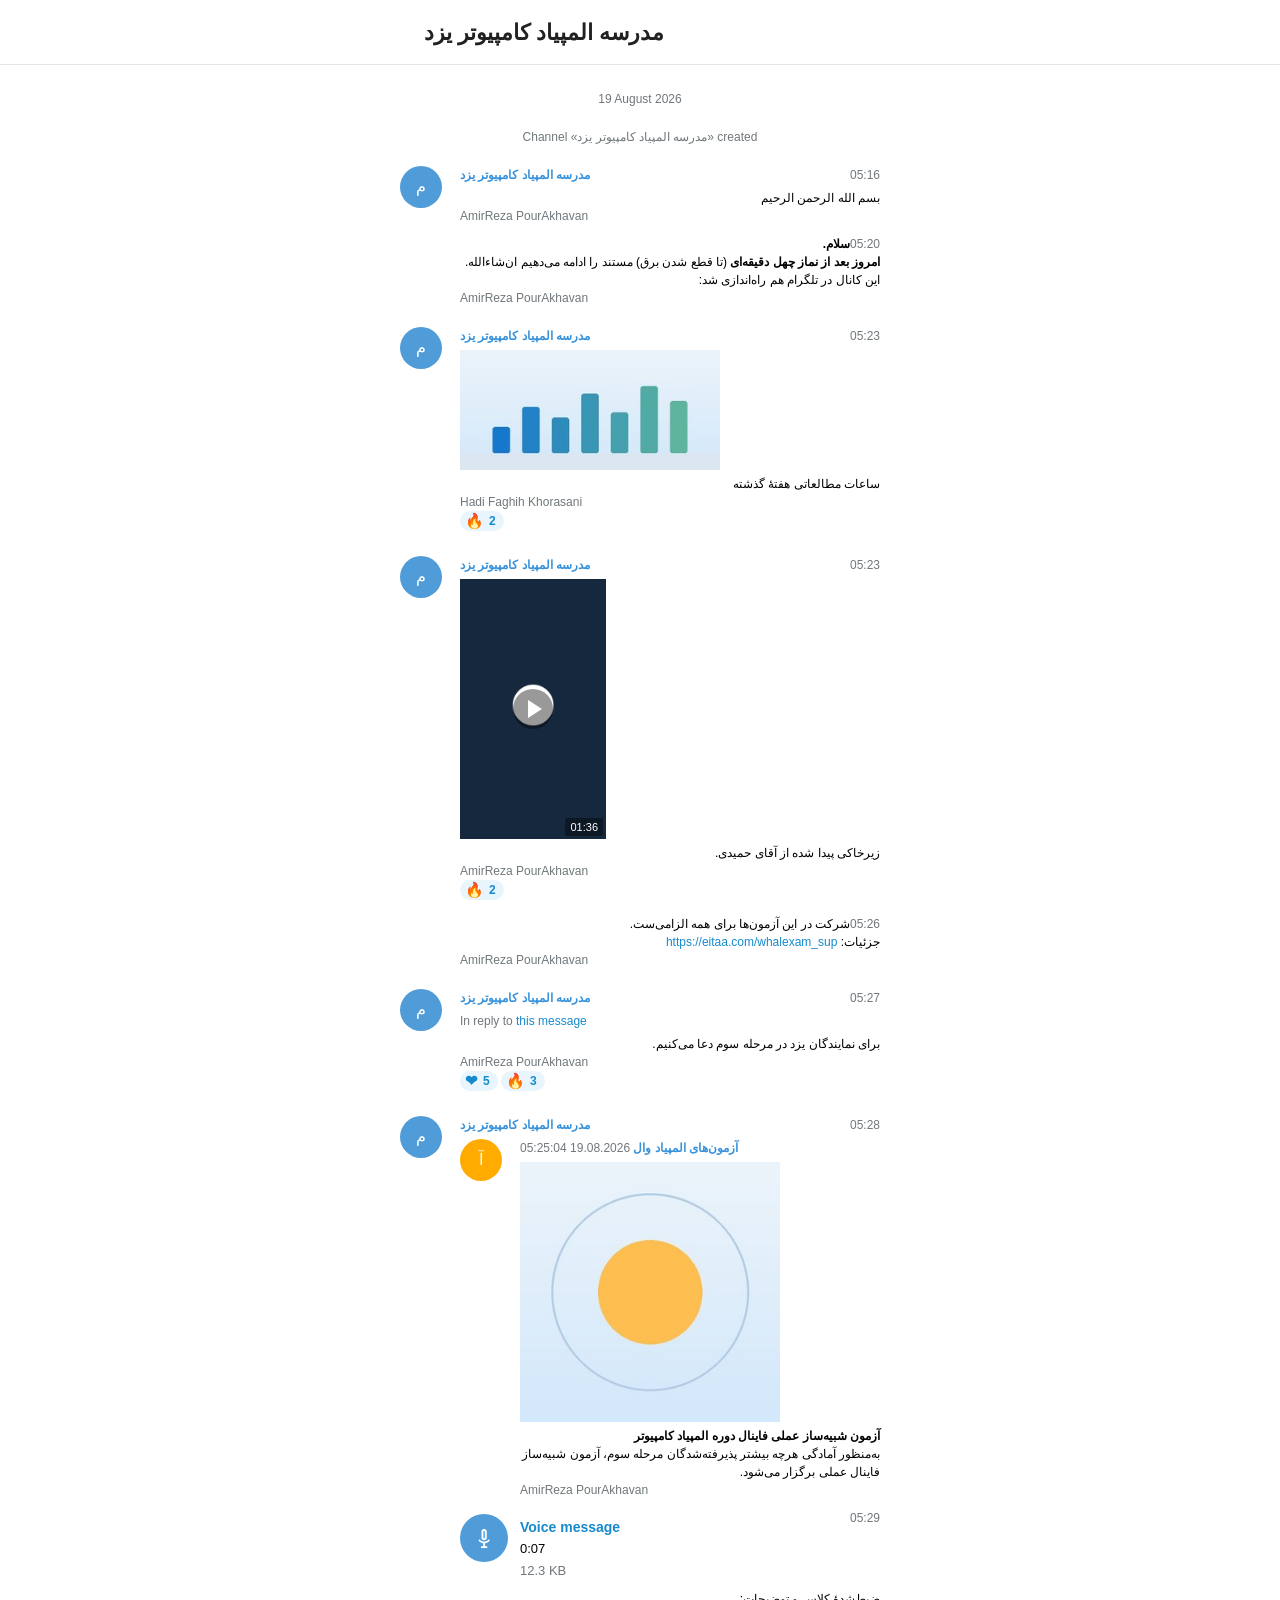
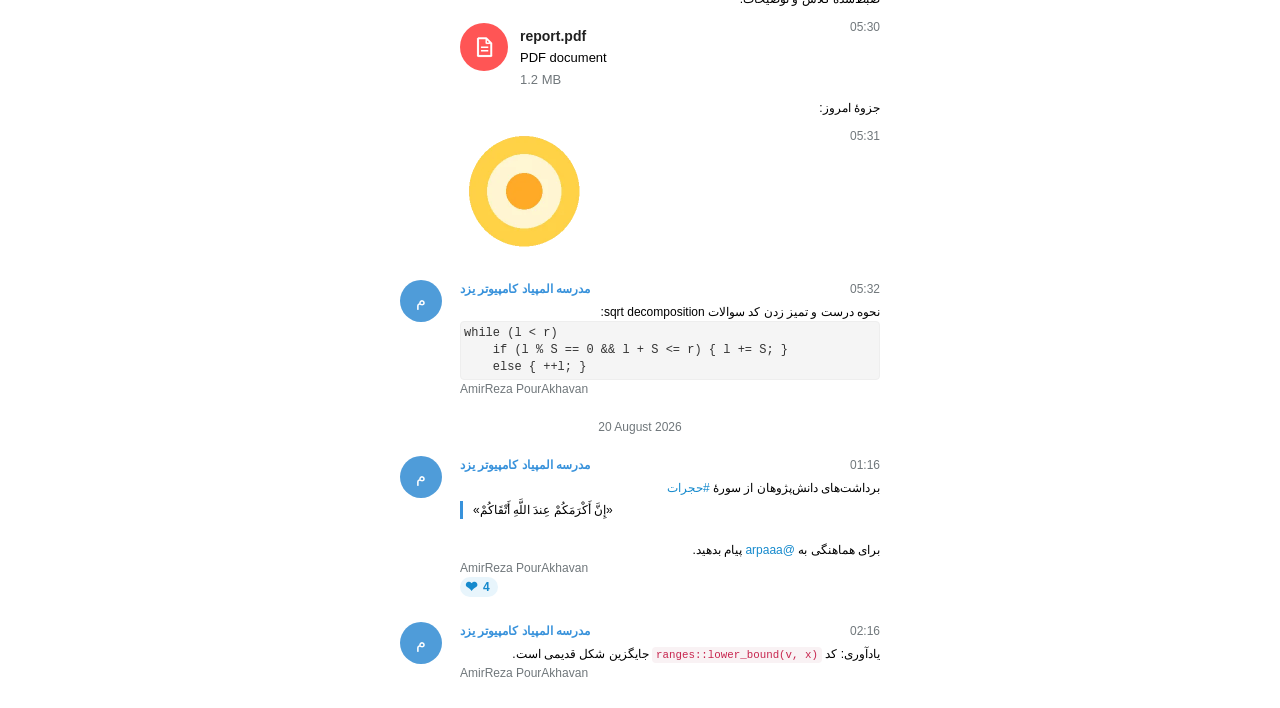
<file: demo/messages.html>
<!DOCTYPE html>
<html>

 <head>

  <meta charset="utf-8"/>
<title>Exported Data</title>
  <meta content="width=device-width, initial-scale=1.0" name="viewport"/>

  <link href="css/style.css" rel="stylesheet"/>

  <script src="js/script.js" type="text/javascript">

  </script>

 </head>

 <body onload="CheckLocation();">

  <div class="page_wrap">

   <div class="page_header">

    <div class="content">

     <div class="text bold">
مدرسه المپیاد کامپیوتر یزد
     </div>

    </div>

   </div>

   <div class="page_body chat_page">

    <div class="history">

     <div class="message service" id="message-1">

      <div class="body details">
19 August 2026
      </div>

     </div>
     <div class="message service" id="message1">

      <div class="body details">
Channel «مدرسه المپیاد کامپیوتر یزد» created
      </div>

     </div>
     <div class="message default clearfix" id="message2">

<div class="pull_left userpic_wrap">

<a class="userpic_link" href="https://eitaa.com/yazd_oi">
<div class="userpic userpic4" style="width: 42px; height: 42px">

<div class="initials" style="line-height: 42px">
م
</div>

</div>
</a>

</div>

      <div class="body">

       <div class="pull_right date details" title="19.08.2026 05:16:04 UTC+03:30">
05:16
       </div>

       <div class="from_name">
<a class="peer_link" href="https://eitaa.com/yazd_oi">مدرسه المپیاد کامپیوتر یزد</a>
       </div>

       <div class="text">
بسم الله الرحمن الرحیم
       </div>

       <div class="signature details">
AmirReza PourAkhavan
       </div>

      </div>

     </div>
     <div class="message default clearfix joined" id="message3">

      <div class="body">

       <div class="pull_right date details" title="19.08.2026 05:20:04 UTC+03:30">
05:20
       </div>

       <div class="text">
<strong>سلام.<br>امروز بعد از نماز چهل دقیقه‌ای </strong>(تا قطع شدن برق) مستند را ادامه می‌دهیم ان‌شاءالله.<br>این کانال در تلگرام هم راه‌اندازی شد:
       </div>

       <div class="signature details">
AmirReza PourAkhavan
       </div>

      </div>

     </div>
     <div class="message default clearfix" id="message4">

<div class="pull_left userpic_wrap">

<a class="userpic_link" href="https://eitaa.com/yazd_oi">
<div class="userpic userpic4" style="width: 42px; height: 42px">

<div class="initials" style="line-height: 42px">
م
</div>

</div>
</a>

</div>

      <div class="body">

       <div class="pull_right date details" title="19.08.2026 05:23:04 UTC+03:30">
05:23
       </div>

       <div class="from_name">
<a class="peer_link" href="https://eitaa.com/yazd_oi">مدرسه المپیاد کامپیوتر یزد</a>
       </div>

<div class="media_wrap clearfix">

<a class="photo_wrap clearfix pull_left" href="photos/photo_1@19-08-2026_12-24-16.jpg">

<img class="photo" src="photos/photo_1@19-08-2026_12-24-16_thumb.jpg" style="width: 260px; height: 120px"/>

</a>

</div>

       <div class="text">
ساعات مطالعاتی هفتهٔ گذشته
       </div>

       <div class="signature details">
Hadi Faghih Khorasani
       </div>

       <span class="reactions">

        <span class="reaction">
<span class="emoji">🔥</span>
<span class="count">2</span>
        </span>

       </span>

      </div>

     </div>
     <div class="message default clearfix" id="message5">

<div class="pull_left userpic_wrap">

<a class="userpic_link" href="https://eitaa.com/yazd_oi">
<div class="userpic userpic4" style="width: 42px; height: 42px">

<div class="initials" style="line-height: 42px">
م
</div>

</div>
</a>

</div>

      <div class="body">

       <div class="pull_right date details" title="19.08.2026 05:23:24 UTC+03:30">
05:23
       </div>

       <div class="from_name">
<a class="peer_link" href="https://eitaa.com/yazd_oi">مدرسه المپیاد کامپیوتر یزد</a>
       </div>

<div class="media_wrap clearfix">

<a class="video_file_wrap clearfix pull_left" href="video_files/video_1@20-08-2026_18-24-45.mp4">

<div class="video_play_bg">

<div class="video_play">

</div>

</div>

<div class="video_duration">
01:36
</div>

<img class="video_file" src="video_files/video_1@20-08-2026_18-24-45.mp4_thumb.jpg" style="width: 146px; height: 260px"/>

</a>

</div>

       <div class="text">
زیرخاکی پیدا شده از آقای حمیدی.
       </div>

       <div class="signature details">
AmirReza PourAkhavan
       </div>

       <span class="reactions">

        <span class="reaction">
<span class="emoji">🔥</span>
<span class="count">2</span>
        </span>

       </span>

      </div>

     </div>
     <div class="message default clearfix joined" id="message6">

      <div class="body">

       <div class="pull_right date details" title="19.08.2026 05:26:04 UTC+03:30">
05:26
       </div>

       <div class="text">
شرکت در این آزمون‌ها برای همه الزامی‌ست.<br>جزئیات: <a href="https://eitaa.com/whalexam_sup">https://eitaa.com/whalexam_sup</a>
       </div>

       <div class="signature details">
AmirReza PourAkhavan
       </div>

      </div>

     </div>
     <div class="message default clearfix" id="message7">

<div class="pull_left userpic_wrap">

<a class="userpic_link" href="https://eitaa.com/yazd_oi">
<div class="userpic userpic4" style="width: 42px; height: 42px">

<div class="initials" style="line-height: 42px">
م
</div>

</div>
</a>

</div>

      <div class="body">

       <div class="pull_right date details" title="19.08.2026 05:27:04 UTC+03:30">
05:27
       </div>

       <div class="from_name">
<a class="peer_link" href="https://eitaa.com/yazd_oi">مدرسه المپیاد کامپیوتر یزد</a>
       </div>

       <div class="reply_to details">
In reply to <a href="#go_to_message6" onclick="return GoToMessage(6)">this message</a>
       </div>

       <div class="text">
برای نمایندگان یزد در مرحله سوم دعا می‌کنیم.
       </div>

       <div class="signature details">
AmirReza PourAkhavan
       </div>

       <span class="reactions">

        <span class="reaction">
<span class="emoji">❤</span>
<span class="count">5</span>
        </span>

        <span class="reaction">
<span class="emoji">🔥</span>
<span class="count">3</span>
        </span>

       </span>

      </div>

     </div>
     <div class="message default clearfix" id="message8">

<div class="pull_left userpic_wrap">

<a class="userpic_link" href="https://eitaa.com/yazd_oi">
<div class="userpic userpic4" style="width: 42px; height: 42px">

<div class="initials" style="line-height: 42px">
م
</div>

</div>
</a>

</div>

      <div class="body">

       <div class="pull_right date details" title="19.08.2026 05:28:04 UTC+03:30">
05:28
       </div>

       <div class="from_name">
<a class="peer_link" href="https://eitaa.com/yazd_oi">مدرسه المپیاد کامپیوتر یزد</a>
       </div>

<div class="pull_left userpic_wrap forwarded">

<a class="userpic_link" href="https://eitaa.com/whalexam">
<div class="userpic userpic3" style="width: 42px; height: 42px">

<div class="initials" style="line-height: 42px">
آ
</div>

</div>
</a>

</div>

<div class="forwarded body">

       <div class="from_name">
<a class="peer_link" href="https://eitaa.com/whalexam">آزمون‌های المپیاد وال</a> <span class="date details" title="19.08.2026 05:25:04"> 19.08.2026 05:25:04</span>
       </div>

<div class="media_wrap clearfix">

<a class="photo_wrap clearfix pull_left" href="photos/photo_2@20-08-2026_20-49-10.jpg">

<img class="photo" src="photos/photo_2@20-08-2026_20-49-10_thumb.jpg" style="width: 260px; height: 260px"/>

</a>

</div>

       <div class="text">
 <strong>آزمون شبیه‌ساز عملی فاینال دوره المپیاد کامپیوتر</strong><br>به‌منظور آمادگی هرچه بیشتر پذیرفته‌شدگان مرحله سوم، آزمون شبیه‌ساز فاینال عملی برگزار می‌شود.
       </div>

       <div class="signature details">
AmirReza PourAkhavan
       </div>

</div>

      </div>

     </div>
     <div class="message default clearfix joined" id="message9">

      <div class="body">

       <div class="pull_right date details" title="19.08.2026 05:29:04 UTC+03:30">
05:29
       </div>

<div class="media_wrap clearfix">

<div class="media clearfix pull_left media_voice_message">

<div class="fill pull_left"></div>

<div class="body">

<div class="title bold"><a href="voice_messages/voice_1@19-08-2026_18-00-00.ogg">Voice message</a></div>

<div class="description">0:07</div>

<div class="status details">12.3 KB</div>

</div>

</div>

</div>

       <div class="text">
ضبط‌شدهٔ کلاس و توضیحات:
       </div>

      </div>

     </div>
     <div class="message default clearfix joined" id="message10">

      <div class="body">

       <div class="pull_right date details" title="19.08.2026 05:30:04 UTC+03:30">
05:30
       </div>

<div class="media_wrap clearfix">

<a class="media clearfix pull_left media_file" href="files/report.pdf">

<div class="fill pull_left"></div>

<div class="body">

<div class="title bold">report.pdf</div>

<div class="description">PDF document</div>

<div class="status details">1.2 MB</div>

</div>

</a>

</div>

       <div class="text">
جزوهٔ امروز:
       </div>

      </div>

     </div>
     <div class="message default clearfix joined" id="message11">

      <div class="body">

       <div class="pull_right date details" title="19.08.2026 05:31:04 UTC+03:30">
05:31
       </div>

<div class="media_wrap clearfix">

<a class="sticker_wrap clearfix pull_left" href="stickers/sticker_1.webp">

<img class="sticker" src="stickers/sticker_1.webp" style="width: 128px; height: 128px"/>

</a>

</div>

      </div>

     </div>
     <div class="message default clearfix" id="message12">

<div class="pull_left userpic_wrap">

<a class="userpic_link" href="https://eitaa.com/yazd_oi">
<div class="userpic userpic4" style="width: 42px; height: 42px">

<div class="initials" style="line-height: 42px">
م
</div>

</div>
</a>

</div>

      <div class="body">

       <div class="pull_right date details" title="19.08.2026 05:32:04 UTC+03:30">
05:32
       </div>

       <div class="from_name">
<a class="peer_link" href="https://eitaa.com/yazd_oi">مدرسه المپیاد کامپیوتر یزد</a>
       </div>

       <div class="text">
نحوه درست و تمیز زدن کد سوالات sqrt decomposition:<br><pre>while (l &lt; r)<br>    if (l % S == 0 &amp;&amp; l + S &lt;= r) { l += S; }<br>    else { ++l; }</pre>
       </div>

       <div class="signature details">
AmirReza PourAkhavan
       </div>

      </div>

     </div>
     <div class="message service" id="message-2">

      <div class="body details">
20 August 2026
      </div>

     </div>
     <div class="message default clearfix" id="message13">

<div class="pull_left userpic_wrap">

<a class="userpic_link" href="https://eitaa.com/yazd_oi">
<div class="userpic userpic4" style="width: 42px; height: 42px">

<div class="initials" style="line-height: 42px">
م
</div>

</div>
</a>

</div>

      <div class="body">

       <div class="pull_right date details" title="20.08.2026 01:16:04 UTC+03:30">
01:16
       </div>

       <div class="from_name">
<a class="peer_link" href="https://eitaa.com/yazd_oi">مدرسه المپیاد کامپیوتر یزد</a>
       </div>

       <div class="text">
برداشت‌های دانش‌پژوهان از سورهٔ <a href="" onclick="return ShowHashtag(&quot;حجرات&quot;)">#حجرات</a><br><blockquote>«إِنَّ أَكْرَمَكُمْ عِندَ اللَّهِ أَتْقَاكُمْ»</blockquote><br>برای هماهنگی به <a href="https://eitaa.com/arpaaa">@arpaaa</a> پیام بدهید.
       </div>

       <div class="signature details">
AmirReza PourAkhavan
       </div>

       <span class="reactions">

        <span class="reaction">
<span class="emoji">❤</span>
<span class="count">4</span>
        </span>

       </span>

      </div>

     </div>
     <div class="message default clearfix" id="message14">

<div class="pull_left userpic_wrap">

<a class="userpic_link" href="https://eitaa.com/yazd_oi">
<div class="userpic userpic4" style="width: 42px; height: 42px">

<div class="initials" style="line-height: 42px">
م
</div>

</div>
</a>

</div>

      <div class="body">

       <div class="pull_right date details" title="20.08.2026 02:16:04 UTC+03:30">
02:16
       </div>

       <div class="from_name">
<a class="peer_link" href="https://eitaa.com/yazd_oi">مدرسه المپیاد کامپیوتر یزد</a>
       </div>

       <div class="text">
یادآوری: کد <code>ranges::lower_bound(v, x)</code> جایگزین شکل قدیمی است.
       </div>

       <div class="signature details">
AmirReza PourAkhavan
       </div>

      </div>

     </div>

    </div>

   </div>

  </div>

 </body>

</html>
</file>
<file: demo/css/style.css>
body {
    margin: 0;
    font: 12px/18px 'Open Sans',"Lucida Grande","Lucida Sans Unicode",Arial,Helvetica,Verdana,sans-serif;
}
strong {
    font-weight: 700;
}
code, kbd, pre, samp {
    font-family: Menlo,Monaco,Consolas,"Courier New",monospace;
}
code {
    padding: 2px 4px;
    font-size: 90%;
    color: #c7254e;
    background-color: #f9f2f4;
    border-radius: 4px;
}
pre {
    display: block;
    margin: 0;
    line-height: 1.42857143;
    word-break: break-all;
    word-wrap: break-word;
    color: #333;
    background-color: #f5f5f5;
    border-radius: 4px;
    overflow: auto;
    padding: 3px;
    border: 1px solid #eee;
    max-height: none;
    font-size: inherit;
}
.clearfix:after {
    content: " ";
    visibility: hidden;
    display: block;
    height: 0;
    clear: both;
}
.pull_left {
    float: left;
}
.pull_right {
    float: right;
}
.page_wrap {
    background-color: #ffffff;
    color: #000000;
}
.page_wrap a {
    color: #168acd;
    text-decoration: none;
}
.page_wrap a:hover {
    text-decoration: underline;
}
.page_header {
    position: fixed;
    z-index: 10;
    background-color: #ffffff;
    width: 100%;
    border-bottom: 1px solid #e3e6e8;
}
.page_header .content {
    width: 480px;
    max-width: 100%;
    margin: 0 auto;
    border-radius: 0 !important;
}
.page_header a.content {
    background-repeat: no-repeat;
    background-position: 24px 21px;
    background-size: 24px 24px;
}
.bold {
    color: #212121;
    font-weight: 700;
}
.details {
    color: #70777b;
}
.page_header .content .text {
    padding: 24px 24px 22px 24px;
    font-size: 22px;
    overflow: hidden;
    text-overflow: ellipsis;
    white-space: nowrap;
}
.page_header a.content .text {
    padding: 24px 24px 22px 82px;
}
.page_body {
    padding-top: 64px;
    width: 480px;
    max-width: calc(100% - 20px);
    margin: 0 auto;
}
.page_about {
    padding: 24px 24px;
}
.with_divider {
    border-top: 1px solid #e3e6e8;
}
.userpic_link {
    display: block;
    text-decoration: none;
}
.userpic_link:hover {
    text-decoration: none;
}
.userpic {
    display: block;
    border-radius: 50%;
    overflow: hidden;
}
.story {
    display: block;
    border-radius: 4px;
    overflow: hidden;
}
.userpic .initials {
    display: block;
    color: #fff;
    text-align: center;
    text-transform: uppercase;
    user-select: none;
}
.color_red,
.userpic1,
.media_call .fill,
.media_file .fill,
.media_live_location .fill {
    background-color: #ff5555;
}
.color_green,
.userpic2,
.media_call.success .fill,
.media_photo .fill {
    background-color: #64bf47;
}
.color_yellow,
.userpic3,
.media_venue .fill {
    background-color: #ffab00;
}
.color_blue,
.userpic4,
.media_audio_file .fill,
.media_voice_message .fill {
    background-color: #4f9cd9;
}
.color_purple,
.userpic5,
.media_game .fill {
    background-color: #9884e8;
}
.color_pink,
.userpic6,
.media_invoice .fill {
    background-color: #e671a5;
}
.color_sea,
.userpic7,
.media_location .fill,
.media_video .fill {
    background-color: #47bcd1;
}
.color_orange,
.userpic8,
.media_contact .fill {
    background-color: #ff8c44;
}
.personal_info {
    padding: 24px;
}
.personal_info .userpic .initials {
    font-size: 30px;
}
.personal_info .rows {
    float: left;
    padding-right: 24px;
}
.personal_info .names {
    width: 164px;
}
.personal_info .info {
    width: 124px;
}
.personal_info .bio {
    width: 400px;
}
.personal_info .row {
    padding-bottom: 16px;
}
a.block_link {
    display: block;
    text-decoration: none !important;
    border-radius: 4px;
}
a.block_link:hover {
    text-decoration: none !important;
    background-color: #f5f7f8;
}
a.expanded {
    padding: 2px 8px;
    margin: -2px -8px;
}
.sections {
    padding: 11px 0;
}
.section {
    height: 48px;
    background-position: 24px 12px;
    background-repeat: no-repeat;
    background-size: 24px 24px;
}
.section .counter {
    float: right;
    padding: 14px 24px 0;
    font-size: 15px;
}
.section .label {
    padding: 15px 0 0 82px;
    font-size: 15px;
}
.list_page .page_about {
    padding: 16px 24px 0;
    font-size: 11px;
}
.list_page .entry_list {
    padding: 16px 0;
}
.list_page .entry {
    padding: 10px 16px;
}
.list_page .entry .userpic .initials {
    font-size: 18px;
}
.list_page .entry .body {
    margin-left: 66px;
}
.list_page .entry .name {
    padding: 4px 0 2px;
    font-size: 14px;
}
.list_page .entry .subname {
    padding-top: 4px;
}
.list_page .entry .details_entry {
    padding-top: 4px;
}
.list_page .entry .info {
    font-size: 11px;
    padding-top: 5px;
}
.history {
    padding: 16px 0;
}
.message {
    margin: 0 -10px;
    transition: background-color 2.0s ease;
}
div.selected {
    background-color: rgba(242,246,250,255);
    transition: background-color 0.5s ease;
}
.service {
    padding: 10px 24px;
}
.service .body {
    text-align: center;
}
.service .userpic_wrap {
    padding-top: 10px;
}
.service .userpic {
    margin: 0 auto;
}
.service .userpic .initials {
    font-size: 24px;
}
.message .userpic .initials {
    font-size: 16px;
}
.default {
    padding: 10px;
}
.default.joined {
    margin-top: -10px;
}
.default .from_name {
    color: #3892db;
    font-weight: 700;
    padding-bottom: 5px;
}
.default .from_name .details {
    font-weight: normal;
}
.default .from_name a.peer_link {
    color: inherit;
    text-decoration: none;
}
.default .from_name a.peer_link:hover {
    text-decoration: underline;
}
.default .body {
    margin-left: 60px;
}
.default .text {
    word-wrap: break-word;
    line-height: 150%;
    unicode-bidi: plaintext;
    text-align: start;
}
.default .reply_to,
.default .media_wrap {
    padding-bottom: 5px;
}
.default .media {
    margin: 0 -10px;
    padding: 5px 10px;
}
.default .media .fill,
.default .media .thumb {
    width: 48px;
    height: 48px;
    border-radius: 50%;
}
.default .media .fill {
    background-repeat: no-repeat;
    background-position: 12px 12px;
    background-size: 24px 24px;
}
.default .media .title,
.default .media_poll .question {
    padding-top: 4px;
    font-size: 14px;
}
.default .media .description {
    color: #000000;
    padding-top: 4px;
    font-size: 13px;
}
.default .media .status {
    padding-top: 4px;
    font-size: 13px;
}
.default a.media {
    display: block;
    text-decoration: none;
}
.default a.media:hover {
    text-decoration: none;
}
.default .video_file_wrap,
.default .animated_wrap {
    position: relative;
}
.default .video_file,
.default .animated,
.default .photo,
.default .sticker {
    display: block;
}
.video_duration {
    background: rgba(0, 0, 0, .4);
    padding: 0px 5px;
    position: absolute;
    z-index: 2;
    border-radius: 2px;
    right: 3px;
    bottom: 3px;
    color: #ffffff;
    font-size: 11px;
}
.video_play_bg {
    background: rgba(0, 0, 0, .4);
    width: 40px;
    height: 40px;
    line-height: 0;
    position: absolute;
    z-index: 2;
    border-radius: 50%;
    overflow: hidden;
    margin: -20px auto 0 -20px;
    top: 50%;
    left: 50%;
    pointer-events: none;
}
.video_play {
    position: absolute;
    display: inline-block;
    top: 50%;
    left: 50%;
    margin-left: -5px;
    margin-top: -9px;
    z-index: 1;
    width: 0;
    height: 0;
    border-style: solid;
    border-width: 9px 0 9px 14px;
    border-color: transparent transparent transparent #fff;
}
.gif_play {
    font-weight: 700;
    color: #FFF;
    display: block;
    line-height: 40px;
    font-size: 13px;
    text-align: center;
}
.pagination {
    text-align: center;
    padding: 20px;
    font-size: 16px;
}

.toast_container {
    position: fixed;
    left: 50%;
    top: 50%;
    opacity: 0;
    transition: opacity 3.0s ease;
}
.toast_body {
    margin: 0 -50%;
    float: left;
    border-radius: 15px;
    padding: 10px 20px;
    background: rgba(0, 0, 0, 0.7);
    color: #ffffff;
}
div.toast_shown {
    opacity: 1;
    transition: opacity 0.4s ease;
}

.section.calls {
    background-image: url(../images/section_calls.png);
}
.section.chats {
    background-image: url(../images/section_chats.png);
}
.section.contacts {
    background-image: url(../images/section_contacts.png);
}
.section.frequent {
    background-image: url(../images/section_frequent.png);
}
.section.photos {
    background-image: url(../images/section_photos.png);
}
.section.sessions {
    background-image: url(../images/section_sessions.png);
}
.section.stories {
    background-image: url(../images/section_stories.png);
}
.section.music {
    background-image: url(../images/section_music.png);
}
.section.web {
    background-image: url(../images/section_web.png);
}
.section.other {
    background-image: url(../images/section_other.png)
}
.page_header a.content {
    background-image: url(../images/back.png);
}
.media_call .fill {
    background-image: url(../images/media_call.png)
}
.media_contact .fill {
    background-image: url(../images/media_contact.png)
}
.media_file .fill {
    background-image: url(../images/media_file.png)
}
.media_game .fill {
    background-image: url(../images/media_game.png)
}
.media_live_location .fill,
.media_location .fill,
.media_venue .fill {
    background-image: url(../images/media_location.png)
}
.media_audio_file .fill {
    background-image: url(../images/media_music.png)
}
.media_invoice .fill {
    background-image: url(../images/media_shop.png)
}
.media_voice_message .fill {
    background-image: url(../images/media_voice.png)
}
.media_photo .fill {
    background-image: url(../images/media_photo.png)
}
.media_video .fill {
    background-image: url(../images/media_video.png)
}
.audio_icon {
    width: 48px;
    height: 48px;
    border-radius: 50%;
    background-color: #4f9cd9;
    background-image: url(../images/media_music.png);
    background-repeat: no-repeat;
    background-position: 12px 12px;
    background-size: 24px 24px;
}

@media only screen and (min--moz-device-pixel-ratio: 2), only screen and (-o-min-device-pixel-ratio: 2/1), only screen and (-webkit-min-device-pixel-ratio: 2), only screen and (min-device-pixel-ratio: 2) {
.section.calls {
    background-image: url(../images/section_calls@2x.png);
}
.section.chats {
    background-image: url(../images/section_chats@2x.png);
}
.section.contacts {
    background-image: url(../images/section_contacts@2x.png);
}
.section.frequent {
    background-image: url(../images/section_frequent@2x.png);
}
.section.photos {
    background-image: url(../images/section_photos@2x.png);
}
.section.sessions {
    background-image: url(../images/section_sessions@2x.png);
}
.section.stories {
    background-image: url(../images/section_stories@2x.png);
}
.section.music {
    background-image: url(../images/section_music@2x.png);
}
.section.web {
    background-image: url(../images/section_web@2x.png);
}
.section.other {
    background-image: url(../images/section_other@2x.png);
}
.page_header a.content {
    background-image: url(../images/back@2x.png);
}
.media_call .fill {
    background-image: url(../images/media_call@2x.png)
}
.media_contact .fill {
    background-image: url(../images/media_contact@2x.png)
}
.media_file .fill {
    background-image: url(../images/media_file@2x.png)
}
.media_game .fill {
    background-image: url(../images/media_game@2x.png)
}
.media_live_location .fill,
.media_location .fill,
.media_venue .fill {
    background-image: url(../images/media_location@2x.png)
}
.media_audio_file .fill {
    background-image: url(../images/media_music@2x.png)
}
.media_invoice .fill {
    background-image: url(../images/media_shop@2x.png)
}
.media_voice_message .fill {
    background-image: url(../images/media_voice@2x.png)
}
.media_photo .fill {
    background-image: url(../images/media_photo@2x.png)
}
.media_video .fill {
    background-image: url(../images/media_video@2x.png)
}
.audio_icon {
    background-image: url(../images/media_music@2x.png);
}
}

.spoiler {
    background: #e8e8e8;
}
.spoiler.hidden {
    background: #a9a9a9;
    color: transparent;
    cursor: pointer;
    border-radius: 3px;
}
.spoiler.hidden span {
    opacity: 0;
    user-select: none;
}

.bot_buttons_table {
    border-spacing: 0px 2px;
    width: 100%;
}
.bot_button {
    border-radius: 8px;
    text-align: center;
    vertical-align: middle;
    background-color: #168acd40;
}
.bot_button_row {
    display: table;
    table-layout: fixed;
    padding: 0px;
    width:100%;
}
.bot_button_row div {
    display: table-cell;
}
.bot_button_column_separator {
    width: 2px
}

.reactions {
    margin: 5px 0;
}

.reactions .reaction {
    display: inline-flex;
    height: 20px;
    border-radius: 15px;
    background-color: #e8f5fc;
    color: #168acd;
    font-weight: bold;
    margin-bottom: 5px;
}

.reactions .reaction.active {
    background-color: #40a6e2;
    color: #fff;
}

.reactions .reaction.paid {
    background-color: #fdf6e1;
    color: #c58523;
}

.reactions .reaction.active.paid {
    background-color: #ecae0a;
    color: #fdf6e1;
}

.reactions .reaction .emoji {
    line-height: 20px;
    margin: 0 5px;
    font-size: 15px;
}

.reactions .reaction .userpic:not(:first-child) {
    margin-left: -8px;
}

.reactions .reaction .userpic {
    display: inline-block;
}

.reactions .reaction .userpic .initials {
    font-size: 8px;
}

.reactions .reaction .count {
    margin-right: 8px;
    line-height: 20px;
}

.default .sticker_wrap {
    display: block;
    text-decoration: none;
}
.default .sticker_wrap:hover {
    text-decoration: none;
}
.default .media_poll .question {
    font-weight: 700;
    color: #212121;
}
.default blockquote {
    margin: 4px 0;
    padding-left: 10px;
    border-left: 3px solid #3892db;
}

@media (prefers-color-scheme: dark) {
html, body {
    background-color: #1a2026;
    margin: 0;
    padding: 0;
}
.page_wrap {
    background-color: #1a2026;
    color: #ffffff;
    min-height: 100vh;
}
.page_wrap a {
    color: #4db8ff;
}
.page_header {
    background-color: #1a2026;
    border-bottom: 1px solid #2c333d;
}
.bold {
    color: #ffffff;
}
.details {
    color: #91979e;
}
.page_body {
    background-color: #1a2026;
}
code {
    color: #ff8aac;
    background-color: #2c333d;
}
pre {
    color: #ffffff;
    background-color: #2c333d;
    border: 1px solid #323a45;
}
.with_divider {
    border-top: 1px solid #2c333d;
}
a.block_link:hover {
    background-color: #323a45;
}
.list_page .entry {
    color: #ffffff;
}
.message {
    color: #ffffff;
}
div.selected {
    background-color: #323a45;
}
.default .from_name {
    color: #4db8ff;
}
.default .media .description {
    color: #ffffff;
}
.default .media_poll .question {
    color: #ffffff;
}
.default blockquote {
    border-left-color: #4db8ff;
}
.spoiler {
    background: #323a45;
}
.spoiler.hidden {
    background: #61c0ff;
}
.bot_button {
    background-color: #4db8ff40;
}
.reactions .reaction {
    background-color: #2c333d;
    color: #4db8ff;
}
.reactions .reaction.active {
    background-color: #4db8ff;
    color: #1a2026;
}
.reactions .reaction.paid {
    background-color: #323a45;
    color: #febb5b;
}
.reactions .reaction.active.paid {
    background-color: #febb5b;
    color: #1a2026;
}
}
</file>
